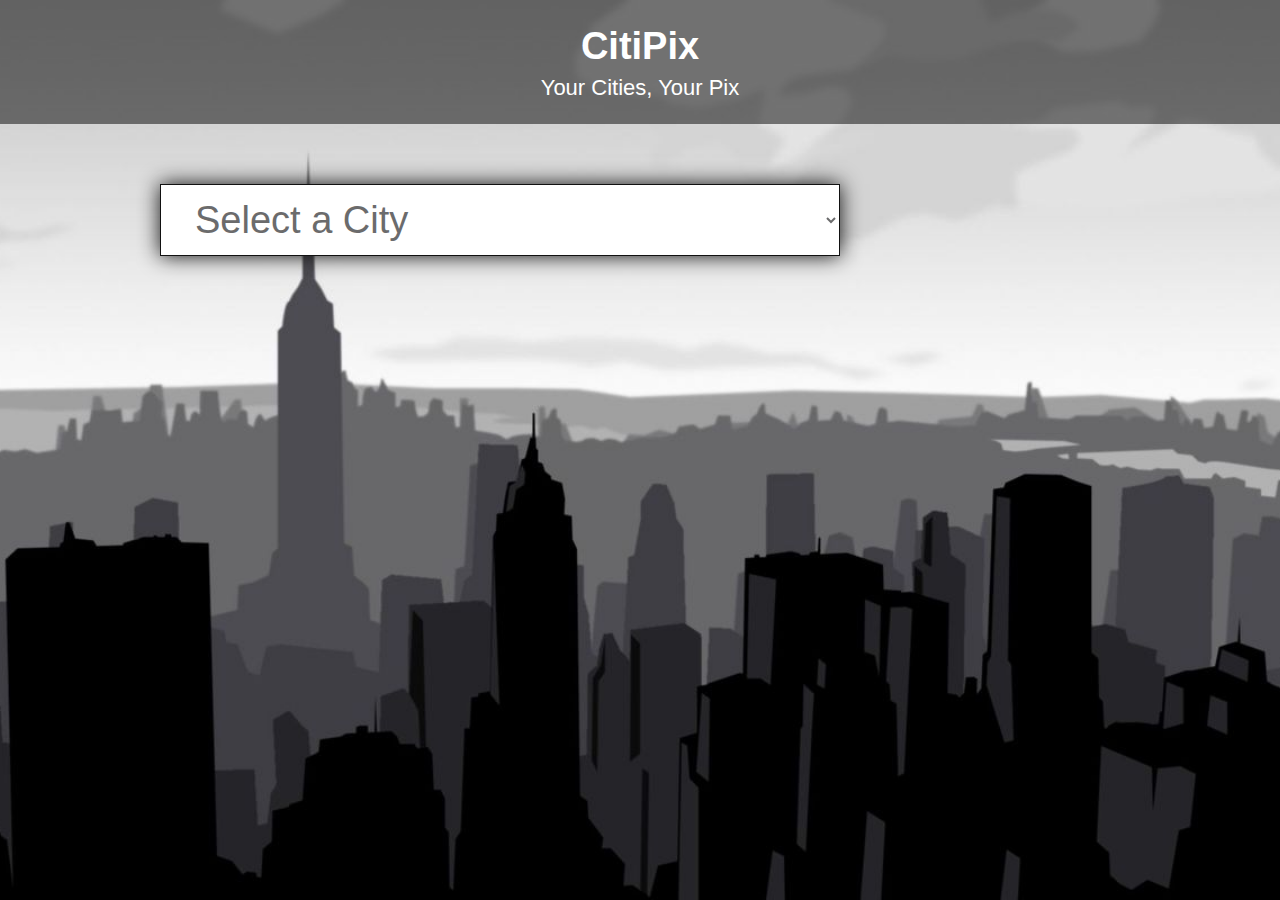
<file: citipix-array/index.html>
<!DOCTYPE html>
<html lang="en">
	<head>
    	<meta charset="utf-8">
    	<meta name="description" content="Your description goes here">
    	<meta name="keywords" content="one, two, three">

		<title>City Background</title>

		<!-- external CSS link -->
		<link rel="stylesheet" href="reset.css">
		<link rel="stylesheet" href="style.css">

	</head>
	<body>
		<header>
			<div class="title">
				<h1>CitiPix</h1>
				<p>Your Cities, Your Pix</p>
			</div>
		</header>
			<div class="container">
				<form>
					<select id="city-type">
						<option>Select a City</option>
					</select>
				</form>
			</div>
		<script src="https://ajax.googleapis.com/ajax/libs/jquery/1.12.0/jquery.min.js"></script>
		<script src="myscripts.js"></script>
	</body>
</html>
</file>
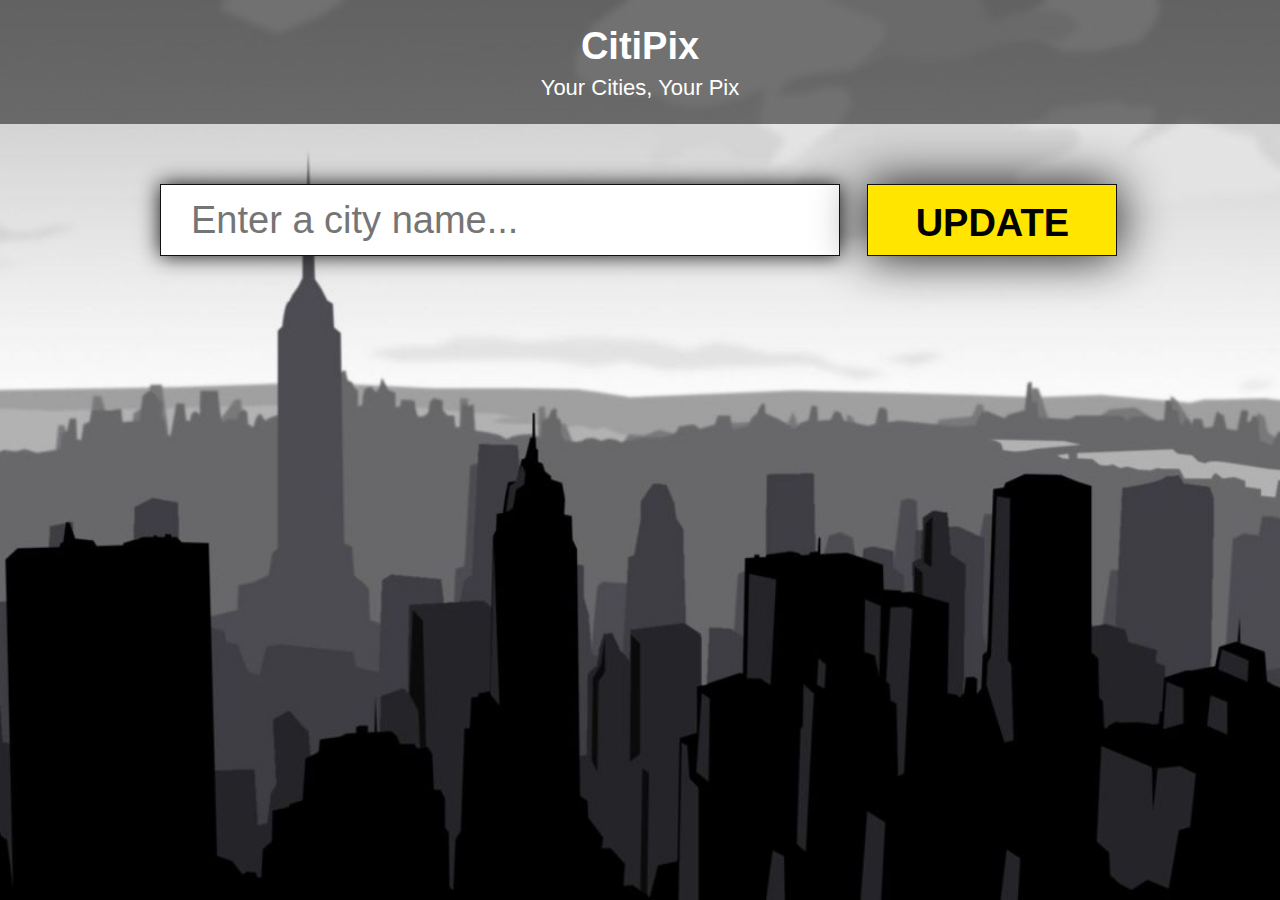
<file: citipix/index.html>
<!DOCTYPE html>
<html lang="en">
	<head>
    	<meta charset="utf-8">
    	<meta name="description" content="Your description goes here">
    	<meta name="keywords" content="one, two, three">

		<title>City Background</title>

		<!-- external CSS link -->
		<link rel="stylesheet" href="reset.css">
		<link rel="stylesheet" href="style.css">

	</head>
	<body>
		<header>
			<div class="title">
				<h1>CitiPix</h1>
				<p>Your Cities, Your Pix</p>
			</div>
		</header>
			<div class="container">
				<form>
					<input type="text" id="city-type" placeholder="Enter a city name...">
					<input type="submit" value="Update" id="submit-btn">
				</form>
			</div>
		<script src="https://ajax.googleapis.com/ajax/libs/jquery/1.12.0/jquery.min.js"></script>
		<script src="myscripts.js"></script>
	</body>
</html>
</file>
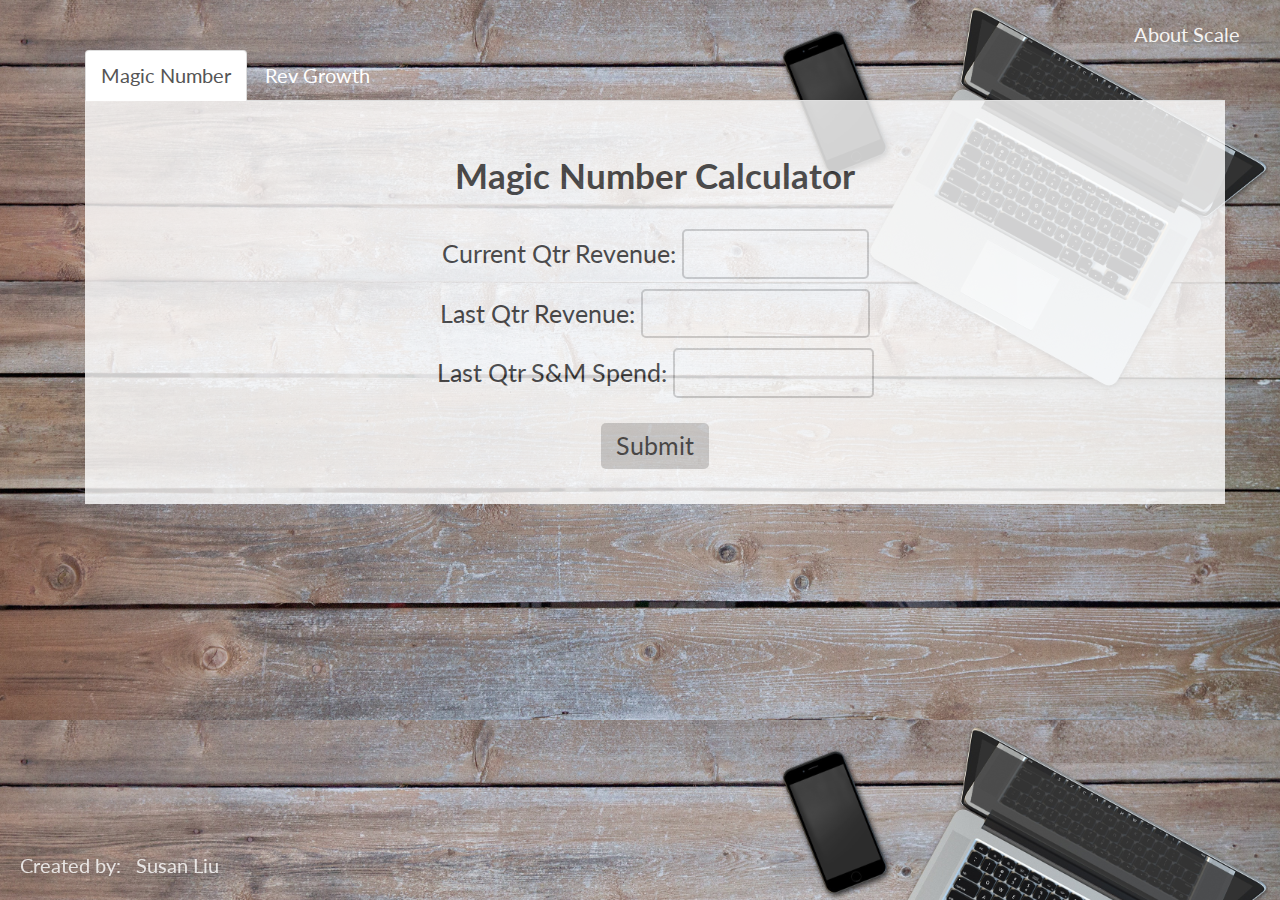
<file: final-project-bkground/index.html>
<!DOCTYPE html>
<html>
	<head>
		<link href='https://fonts.googleapis.com/css?family=Lato:400,400italic,900' rel='stylesheet' type='text/css'>
		<title>Magic Number Calculator</title>
		<link rel="stylesheet" type="text/css" href="reset.css">
		<meta charset="utf-8">
  		<meta name="viewport" content="width=device-width, initial-scale=1">
  		<link rel="stylesheet" href="http://maxcdn.bootstrapcdn.com/bootstrap/3.3.6/css/bootstrap.min.css">
  		<script src="https://ajax.googleapis.com/ajax/libs/jquery/1.12.0/jquery.min.js"></script>
		<script src="http://maxcdn.bootstrapcdn.com/bootstrap/3.3.6/js/bootstrap.min.js"></script>	
		<link rel="stylesheet" type="text/css" href="style.css">
	</head>
	<body>
		<nav>
			<h1 id="logo"></h1>
			<ul id="uppernavlist">
				<li><a href="http://www.scalevp.com/">About Scale</a></li>
			</ul>
		</nav>
		<div class="container">
			<ul class="nav nav-tabs">
			    <li class="active"><a data-toggle="tab" href="#home">Magic Number</a></li>
			    <li><a data-toggle="tab" href="#menu1">Rev Growth</a></li>
			</ul>
			<div class="tab-content">
    			<div id="home" class="tab-pane fade in active">
					<div class="calculator">
						<h2>Magic Number Calculator</h2>
						<form>
						  Current Qtr Revenue:
						  <input type="text" size="10" id="currentqtr">
						  <br>
						  Last Qtr Revenue:
						  <input type="text" size="13" id="lastqtr">
						  <br>
						  Last Qtr S&M Spend:
						  <input type="text" size="11" id="smspend">
						  <br>
						  <input type="submit" id="submit">
						  <br>
						</form>
					</div>
				<div class="mnpopup"></div>
				</div>
			<div id="menu1" class="tab-pane fade">
					<div class="growthcalc">
						<h2>Growth Rate Calculator</h2>
						<form>
						  Current Qtr Revenue:
						  <input type="text" size="10" id="growthcurrent">
						  <br>
						  Last Qtr Revenue:
						  <input type="text" size="13" id="growthlast">
						  <br>
						  <input type="submit" id="calc">
						  <br>
						</form>
					</div>
				<div class="grpopup"></div>
				</div>
   			</div>
   			</div>
   		</div>
		<footer>
			Created by: 
			<a href="https://www.linkedin.com/in/susanwliu">Susan Liu</a>
		</footer>
		<script src="https://ajax.googleapis.com/ajax/libs/jquery/1.12.0/jquery.min.js"></script>
		<script src="myscripts.js"></script>
	</body>
</html>
</file>
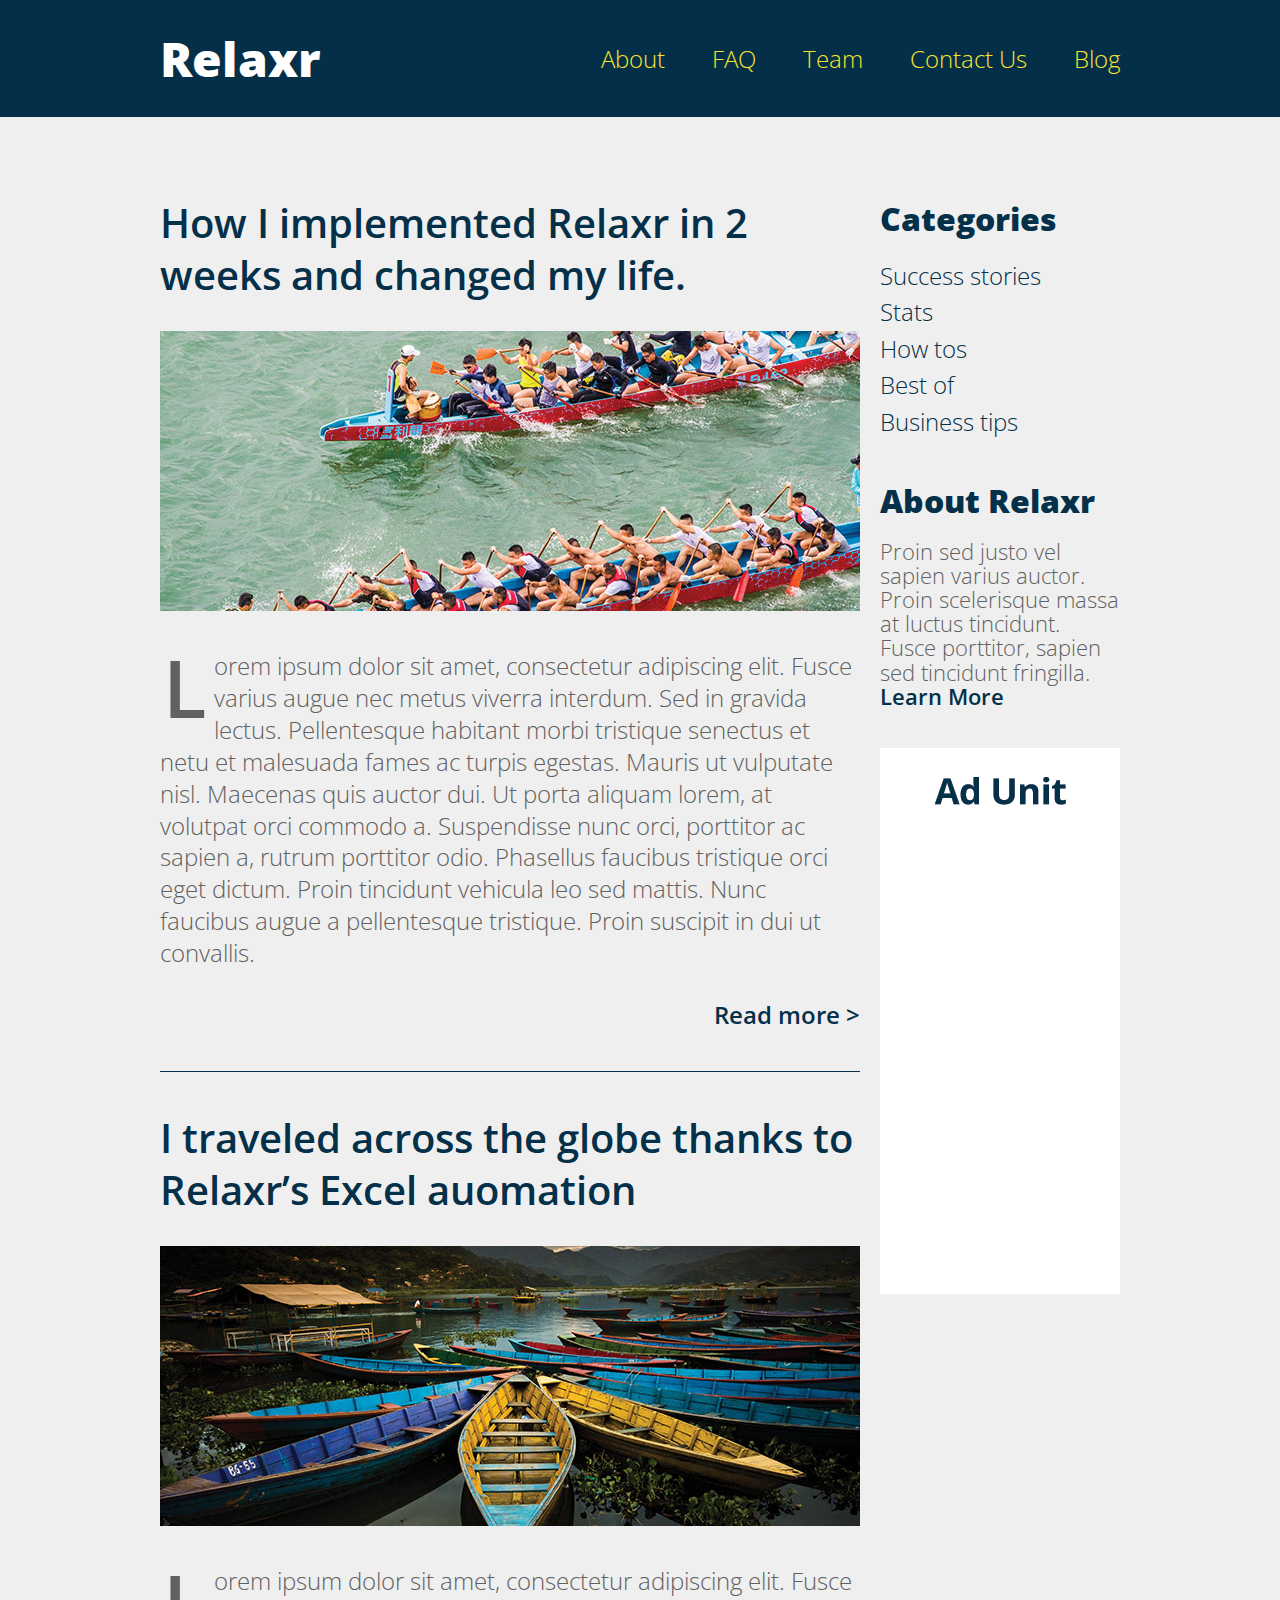
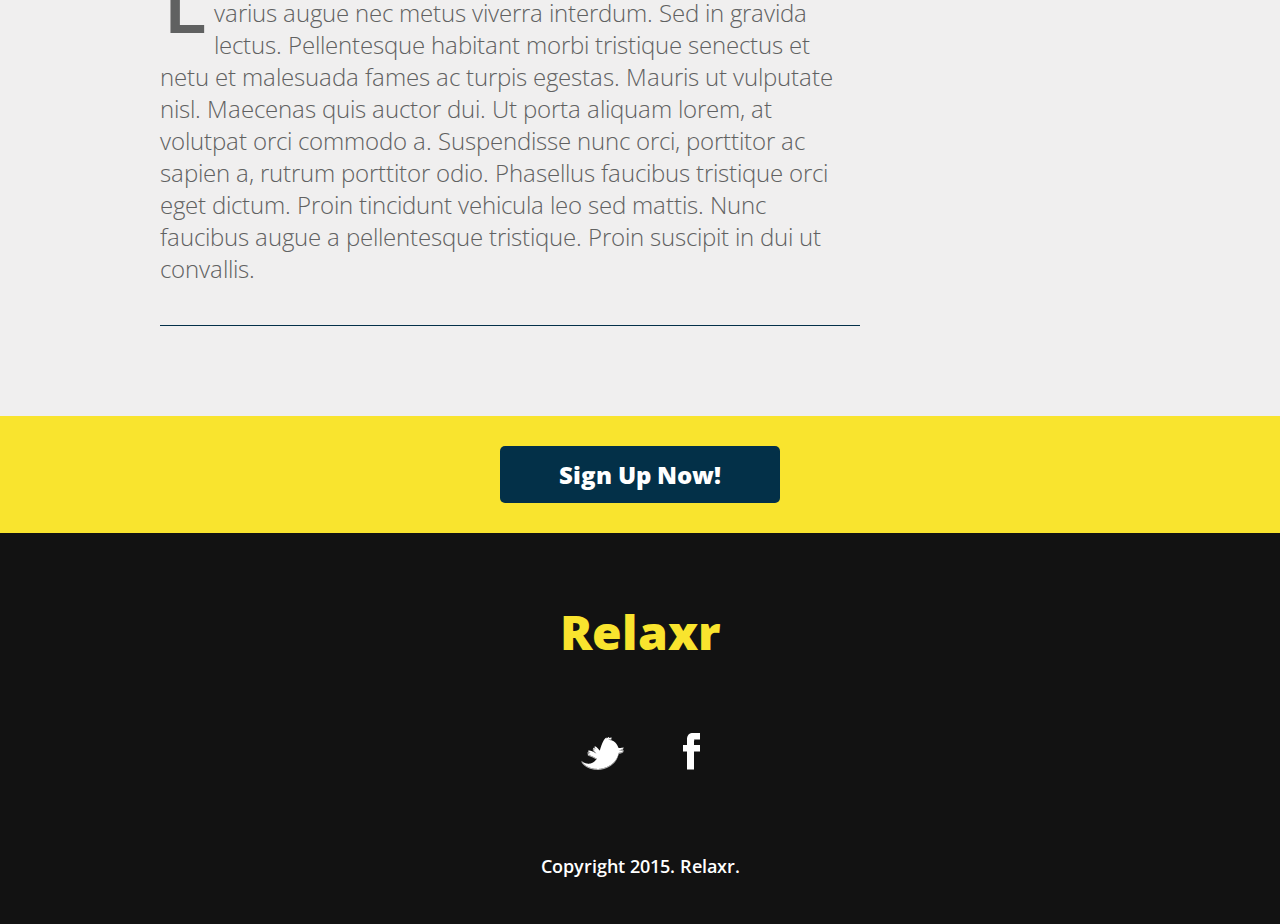
<file: relaxr-javascript/index.html>
<!DOCTYPE html>
<html lang="en">
	<head>
    	<meta charset="utf-8">
    	<meta name="description" content="The perfect personal assistant. Relaxr does your job for you so you can enjoy life as it is meant to be.">

		<title>Weather Background</title>
		<link href='http://fonts.googleapis.com/css?family=Open+Sans:300italic,300,600,800' rel='stylesheet' type='text/css'>

		<!-- external CSS link -->
		<link rel="stylesheet" href="reset.css">
		<link rel="stylesheet" href="style.css">
		<script src="http://ajax.googleapis.com/ajax/libs/jquery/2.1.3/jquery.min.js"></script>
	</head>
	<body>
		<header>
			<div class="container">
				<h1 class="logo">Relaxr</h1>
				<nav>
					<ul>
						<li><a href="#">About</a></li>
						<li><a href="#">FAQ</a></li>
						<li><a href="#">Team</a></li>
						<li><a href="#">Contact Us</a></li>
						<li><a href="#">Blog</a></li>
					</ul>
				</nav>
			</div>
		</header>
		<section id="main">
			<div class="container">
				<section id="posts">
					<article class="post">
						<h2><a href="#">How I implemented Relaxr in 2 weeks and changed my life.</a></h2>
						<img src="images/blog_photo1.jpg" alt="Crew Meet">
						<p>Lorem ipsum dolor sit amet, consectetur adipiscing elit. Fusce varius augue nec metus viverra interdum. Sed in gravida lectus. Pellentesque habitant morbi tristique senectus et netu et malesuada fames ac turpis egestas. Mauris ut vulputate nisl.  Maecenas quis auctor dui. Ut porta aliquam lorem, at volutpat orci commodo a. Suspendisse nunc orci, porttitor ac sapien a, rutrum porttitor odio. Phasellus faucibus tristique orci eget dictum. Proin tincidunt vehicula leo sed mattis. Nunc faucibus augue a pellentesque tristique. Proin suscipit in dui ut convallis.</p>

						<p class="hide" id="show-this-on-click">Maecenas quis auctor dui. Ut porta aliquam lorem, at volutpat orci commodo a. Suspendisse nunc orci, porttitor ac sapien a, rutrum porttitor odio. Phasellus faucibus tristique orci eget dictum. Proin tincidunt vehicula leo sed mattis. Nunc faucibus augue a pellentesque tristique. Proin suscipit in dui ut convallis.</p>
						<p class="readmore"><a href="#">Read more &gt;</a></p>
						<p class="readless hide"><a href="#">Read less &gt;</a></p>
					</article>
					<article class="post">
						<h2><a href="#">I traveled across the globe thanks to Relaxr’s Excel auomation</a></h2>
						<img src="images/blog_photo2.jpg" alt="Canoes">
						<p>Lorem ipsum dolor sit amet, consectetur adipiscing elit. Fusce varius augue nec metus viverra interdum. Sed in gravida lectus. Pellentesque habitant morbi tristique senectus et netu et malesuada fames ac turpis egestas. Mauris ut vulputate nisl.  Maecenas quis auctor dui. Ut porta aliquam lorem, at volutpat orci commodo a. Suspendisse nunc orci, porttitor ac sapien a, rutrum porttitor odio. Phasellus faucibus tristique orci eget dictum. Proin tincidunt vehicula leo sed mattis. Nunc faucibus augue a pellentesque tristique. Proin suscipit in dui ut convallis.</p>

					</article>
				</section><!--
			--><aside id="sidebar">
					<h3>Categories</h3>
					<ul>
						<li><a href="#">Success stories</a></li>
						<li><a href="#">Stats</a></li>
						<li><a href="#">How tos</a></li>
						<li><a href="#">Best of</a></li>
						<li><a href="#">Business tips</a></li>
					</ul>
					<h3>About Relaxr</h3>
					<p>Proin sed justo vel sapien varius auctor. Proin scelerisque massa at luctus tincidunt. Fusce porttitor, sapien sed tincidunt fringilla.<br>
					<a href="#" class="learnmore">Learn More</a> <span class="hide" id="learnmoretext">Here is some more text about this fun thing!</p>
					<img src="images/ad-unit.png" alt="Ad Unit">
				</aside>
			</div>
		</section>

		<aside id="bottom-cta">
			<a class="button blue" href="#">Sign Up Now!</a>
		</aside>
		<footer>
			<h4 class="logo">Relaxr</h4>

			<ul>
				<li><a href="#"><img src="images/twitter.png" alt="Twitter logo"></a></li>
				<li><a href="#"><img src="images/facebook.png" alt="Facebook logo"></a></li>
			</ul>

			<p class="copyright">Copyright 2015. Relaxr.</p>
		</footer>
		<script src="https://ajax.googleapis.com/ajax/libs/jquery/1.12.0/jquery.min.js"></script>
		<script src="myscripts.js"></script>
	</body>
</html>
</file>
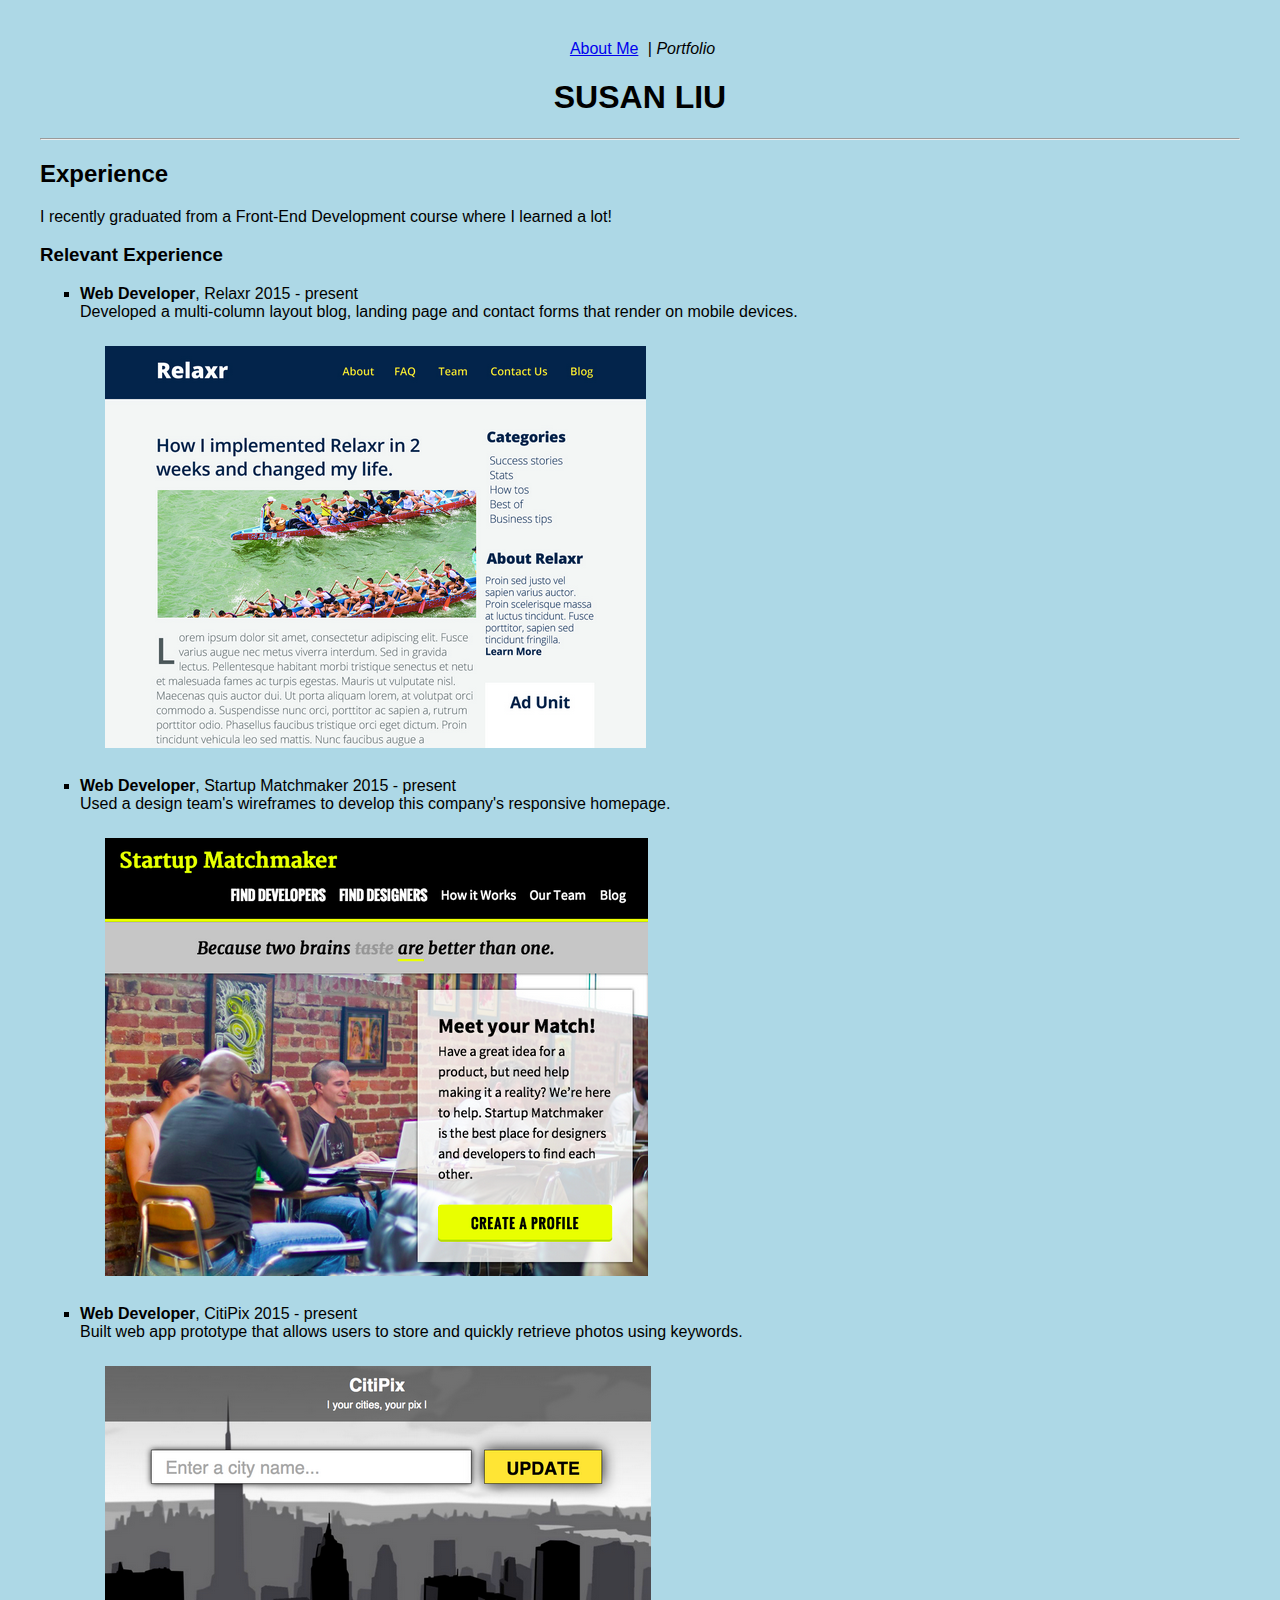
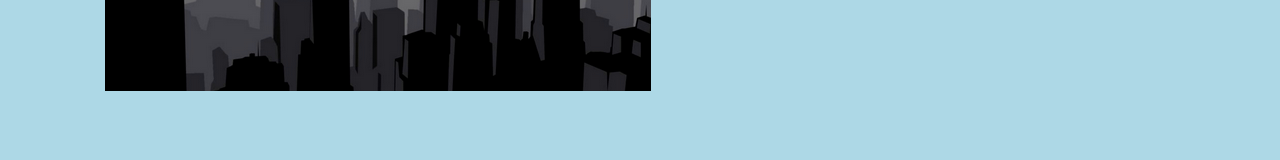
<file: personal-site/portfolio.html>
<!DOCTYPE html>
<html>
	<head>
		<title>Susan's Portfolio</title>
		<link rel="stylesheet" type="text/css" href="style.css">
	</head>
	<body>
		<nav>
			<a href="index.html">About Me</a>
			|
			<em>Portfolio</em>
		</nav>
		<h1>SUSAN LIU</h1>
		<hr>
		<h2>Experience</h2>
		<p>I recently graduated from a Front-End Development course where I learned a lot!</p>
		<h3>Relevant Experience</h3>
		<ul>
			<li><strong>Web Developer</strong>, Relaxr 2015 - present</li>
			Developed a multi-column layout blog, landing page and contact forms that render on mobile devices.
			<br>
			<img src="images/relaxr_deliverable.png" alt="relaxr">
			<li><strong>Web Developer</strong>, Startup Matchmaker 2015 - present</li>
			Used a design team's wireframes to develop this company's responsive homepage.
			<br>
			<img src="images/startup_matchmaker_deliverable.png" alt="matchmaker">
			<li><strong>Web Developer</strong>, CitiPix 2015 - present</li>
			Built web app prototype that allows users to store and quickly retrieve photos using keywords.
			<br>
			<img src="images/citipix_deliverable.png" alt="citipix">
		</ul>
	</body>
</html>
</file>
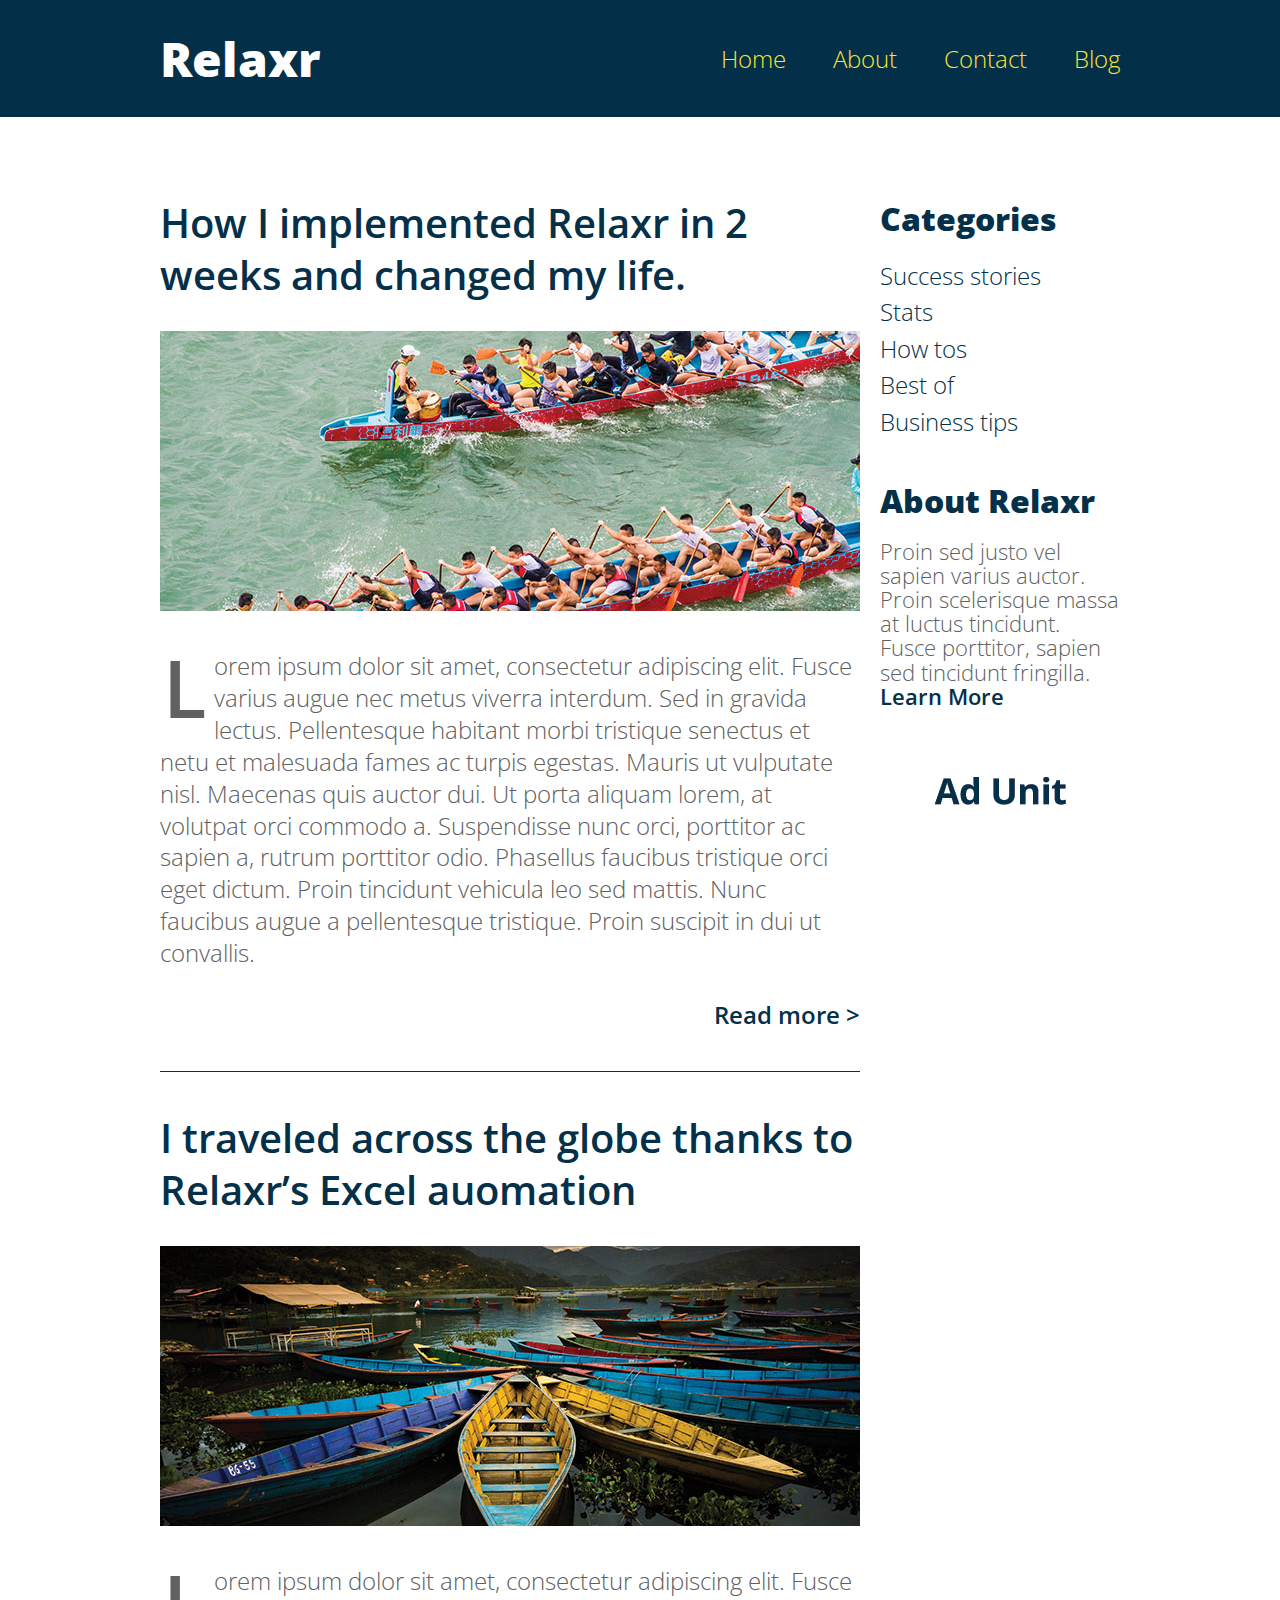
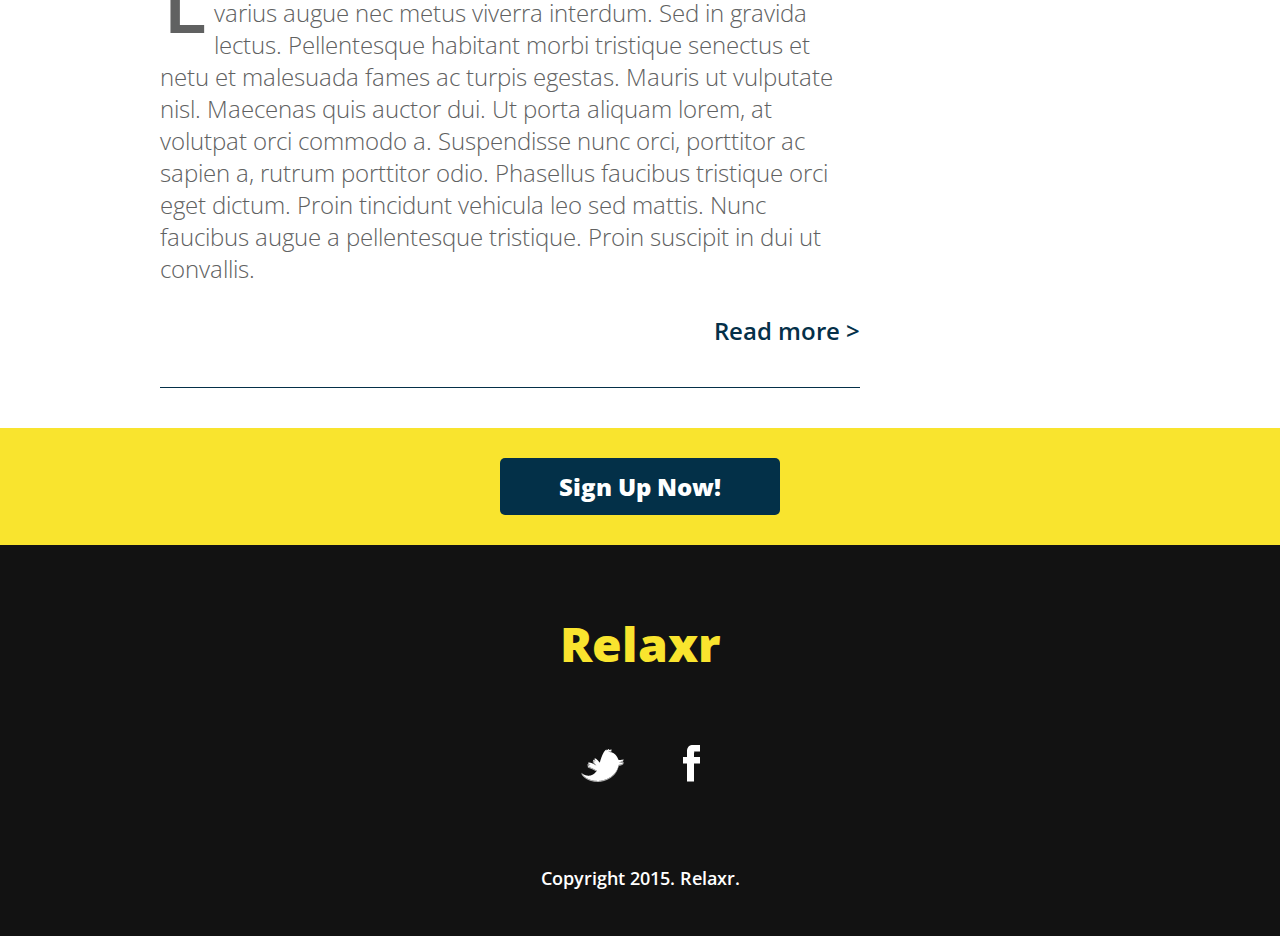
<file: responsive-design/blog.html>
<!DOCTYPE html>
<html lang="en">
	<head>
    	<meta charset="utf-8">
    	<meta name="description" content="The perfect personal assistant. Relaxr does your job for you so you can enjoy life as it is meant to be.">

		<title>Relaxr Blog</title>
		<link href='http://fonts.googleapis.com/css?family=Open+Sans:300italic,300,600,800' rel='stylesheet' type='text/css'>

		<!-- external CSS link -->
		<link rel="stylesheet" href="reset.css">
		<link rel="stylesheet" href="style.css">

	</head>
	<body>
		<header>
			<div class="container">
				<h1 class="logo">Relaxr</h1>
				<nav>
					<ul>
						<li><a href="index.html">Home</a></li>
						<li><a href="#">About</a></li>
						<li><a href="#">Contact</a></li>
						<li><a href="blog.html">Blog</a></li>
					</ul>
				</nav>
			</div>
		</header>
		<section id="main">
			<div class="container">
				<section id="posts">
					<article class="post">
						<h2><a href="#">How I implemented Relaxr in 2 weeks and changed my life.</a></h2>
						<img src="images/blog_photo1.jpg" alt="Crew Meet">
						<p>Lorem ipsum dolor sit amet, consectetur adipiscing elit. Fusce varius augue nec metus viverra interdum. Sed in gravida lectus. Pellentesque habitant morbi tristique senectus et netu et malesuada fames ac turpis egestas. Mauris ut vulputate nisl.  Maecenas quis auctor dui. Ut porta aliquam lorem, at volutpat orci commodo a. Suspendisse nunc orci, porttitor ac sapien a, rutrum porttitor odio. Phasellus faucibus tristique orci eget dictum. Proin tincidunt vehicula leo sed mattis. Nunc faucibus augue a pellentesque tristique. Proin suscipit in dui ut convallis.</p>

						<p class="readmore"><a href="#">Read more &gt;</a></p>
					</article>
					<article class="post">
						<h2><a href="#">I traveled across the globe thanks to Relaxr’s Excel auomation</a></h2>
						<img src="images/blog_photo2.jpg" alt="Canoes">
						<p>Lorem ipsum dolor sit amet, consectetur adipiscing elit. Fusce varius augue nec metus viverra interdum. Sed in gravida lectus. Pellentesque habitant morbi tristique senectus et netu et malesuada fames ac turpis egestas. Mauris ut vulputate nisl.  Maecenas quis auctor dui. Ut porta aliquam lorem, at volutpat orci commodo a. Suspendisse nunc orci, porttitor ac sapien a, rutrum porttitor odio. Phasellus faucibus tristique orci eget dictum. Proin tincidunt vehicula leo sed mattis. Nunc faucibus augue a pellentesque tristique. Proin suscipit in dui ut convallis.</p>

						<p class="readmore"><a href="#">Read more &gt;</a></p>
					</article>
				</section><!--
			--><aside id="sidebar">
					<h3>Categories</h3>
					<ul>
						<li><a href="#">Success stories</a></li>
						<li><a href="#">Stats</a></li>
						<li><a href="#">How tos</a></li>
						<li><a href="#">Best of</a></li>
						<li><a href="#">Business tips</a></li>
					</ul>
					<h3>About Relaxr</h3>
					<p>Proin sed justo vel sapien varius auctor. Proin scelerisque massa at luctus tincidunt. Fusce porttitor, sapien sed tincidunt fringilla.<br>
					<a href="">Learn More</a></p>
					<img src="images/ad-unit.png" alt="Ad Unit">
				</aside>
			</div>
		</section>

		<aside id="bottom-cta">
			<a class="button blue" href="#">Sign Up Now!</a>
		</aside>
		<footer>
			<h4 class="logo">Relaxr</h4>

			<ul>
				<li><a href="#"><img src="images/twitter.png" alt="Twitter logo"></a></li>
				<li><a href="#"><img src="images/facebook.png" alt="Facebook logo"></a></li>
			</ul>

			<p class="copyright">Copyright 2015. Relaxr.</p>
		</footer>
	</body>
</html>
</file>
<file: citipix-array/style.css>
/*
Project Name: Blank Template
Client: Your Client
Author: Your Name
Developer @GA in NYC
*/


/******************************************
/* SETUP
/*******************************************/

/* Box Model Hack */
* {
     -moz-box-sizing: border-box; /* Firexfox */
     -webkit-box-sizing: border-box; /* Safari/Chrome/iOS/Android */
     box-sizing: border-box; /* IE */
}

/* Clear fix hack */
.clearfix:after {
     content: ".";
     display: block;
     clear: both;
     visibility: hidden;
     line-height: 0;
     height: 0;
}

.clear {
  clear: both;
}

.alignright {
  float: right;
  padding: 0 0 10px 10px; /* note the padding around a right floated image */
}

.alignleft {
  float: left;
  padding: 0 10px 10px 0; /* note the padding around a left floated image */
}

/******************************************
/* BASE STYLES
/*******************************************/

body {
  color: #000;
  font-size: 12px;
  line-height: 1.4;
  font-family: Helvetica, Arial, sans-serif;
  background: url(images/citipix_skyline.jpg) no-repeat center center fixed;
  -webkit-background-size: cover;
  -moz-background-size: cover;
  -o-background-size: cover;
  background-size: cover;
}


/******************************************
/* LAYOUT
/*******************************************/

/* Center the container */
.container {
  width: 960px;
  margin: auto;
  padding-top: 5em;
}

header {
  background: rgba(0,0,0, .5);
  padding: 20px 0;
}

.title {
  text-align: center;
  color: #fff;
  font-size: 38px;
  font-weight: bold;
  font-family: helvetica, arial, sans-serif;
}

.title p {
  font-size: 22px;
  font-weight: normal
}

#city-type {
  color: #6b6b6c;
  font-size: 38px;
  background: #fff;
  border: 1px solid #111;
  padding: 0px 30px;
  display: inline-block;
  width: 680px;
  margin-right: 24px;
  font-family: helvetica, arial, sans-serif;
  height: 72px;
  line-height: 74px;
  vertical-align: middle;
  box-shadow: #111 0 0 20px;
}
#submit-btn {
  background: #ffe500;
  color: #000;
  font-size: 38px;
  font-weight: bold;
  text-transform: uppercase;
  border: 1px solid #111;
  text-align: center;
  display: inline-block;
  width: 250px;
  height: 72px;
  line-height: 74px;
  vertical-align: middle;
  box-shadow: #111 0 0 50px;
  font-family: helvetica, arial, sans-serif;
  cursor: pointer;
}
#submit-btn:hover {
  background: #fff600;
}

.nyc {
  background-image: url(images/nyc.jpg)
}
.sf {
  background-image: url(images/sf.jpg)
}
.la {
  background-image: url(images/la.jpg)
}
.austin {
  background-image: url(images/austin.jpg)
}
.sydney {
  background-image: url(images/sydney.jpg)
}

/******************************************
/* ADDITIONAL STYLES
/*******************************************/
</file>
<file: citipix/style.css>
/*
Project Name: Blank Template
Client: Your Client
Author: Your Name
Developer @GA in NYC
*/


/******************************************
/* SETUP
/*******************************************/

/* Box Model Hack */
* {
     -moz-box-sizing: border-box; /* Firexfox */
     -webkit-box-sizing: border-box; /* Safari/Chrome/iOS/Android */
     box-sizing: border-box; /* IE */
}

/* Clear fix hack */
.clearfix:after {
     content: ".";
     display: block;
     clear: both;
     visibility: hidden;
     line-height: 0;
     height: 0;
}

.clear {
	clear: both;
}

.alignright {
	float: right;
	padding: 0 0 10px 10px; /* note the padding around a right floated image */
}

.alignleft {
	float: left;
	padding: 0 10px 10px 0; /* note the padding around a left floated image */
}

/******************************************
/* BASE STYLES
/*******************************************/

body {
  color: #000;
  font-size: 12px;
  line-height: 1.4;
  font-family: Helvetica, Arial, sans-serif;
  background: url(images/citipix_skyline.jpg) no-repeat center center fixed;
  -webkit-background-size: cover;
  -moz-background-size: cover;
  -o-background-size: cover;
  background-size: cover;
}


/******************************************
/* LAYOUT
/*******************************************/

/* Center the container */
.container {
	width: 960px;
	margin: auto;
  padding-top: 5em;
}

header {
  background: rgba(0,0,0, .5);
  padding: 20px 0;
}


.title {
  text-align: center;
  color: #fff;
  font-size: 38px;
  font-weight: bold;
  font-family: helvetica, arial, sans-serif;
}

.title p {
  font-size: 22px;
  font-weight: normal
}

#city-type {
  color: #6b6b6c;
  font-size: 38px;
  background: #fff;
  border: 1px solid #111;
  padding: 0px 30px;
  display: inline-block;
  width: 680px;
  margin-right: 24px;
  font-family: helvetica, arial, sans-serif;
  height: 72px;
  line-height: 74px;
  vertical-align: middle;
  box-shadow: #111 0 0 20px;
}
#submit-btn {
  background: #ffe500;
  color: #000;
  font-size: 38px;
  font-weight: bold;
  text-transform: uppercase;
  border: 1px solid #111;
  text-align: center;
  display: inline-block;
  width: 250px;
  height: 72px;
  line-height: 74px;
  vertical-align: middle;
  box-shadow: #111 0 0 50px;
  font-family: helvetica, arial, sans-serif;
  cursor: pointer;
}
#submit-btn:hover {
  background: #fff600;
}

.nyc {
  background-image: url(images/nyc.jpg)
}
.sf {
  background-image: url(images/sf.jpg)
}
.la {
  background-image: url(images/la.jpg)
}
.austin {
  background-image: url(images/austin.jpg)
}
.sydney {
  background-image: url(images/sydney.jpg)
}


/******************************************
/* ADDITIONAL STYLES
/*******************************************/
</file>
<file: final-project-bkground/style.css>
body {
	background-color: white;
	font-family: 'Lato', sans-serif;
	font-size: 20px;
	background-image: url("table.jpg");
	background-repeat: none;
	background-size: 100%;
}

* {
	font-family: "Trebuchet MS", Helvetica, sans-serif;
}

nav {
	background-color: none;
	padding: 20px 20px;
	opacity: 0.9;
	color: white;
}

#logo {
	float: left;
	display: inline;
	color: white;
	font-size: 30px;
	font-weight: bold;
}

#uppernavlist li {
	display: inline;
	padding: 0 10px;
	float: right;
}

.container {
	margin: 0 70px;
}

.calculator {
	padding: 15px;
	font-size: 25px;
	background-color: white;
	opacity: 0.8;
	text-align: center;
}

.growthcalc {
	padding: 15px;
	font-size: 25px;
	background-color: white;
	opacity: 0.8;
	text-align: center;
}

.mnpopup {
	font-size: 30px;
	background-color: white;
	opacity: 0.8;
	text-align: center;
	font-weight: bold;
	color: #B20000;
}

.grpopup {
	font-size: 30px;
	background-color: white;
	opacity: 0.8;
	text-align: center;
	font-weight: bold;
	color: #B20000;
}

h2 {
	font-size: 35px;
	font-weight: bold;
	padding: 20px 0;
}

input[type=text] {
    padding:5px; 
    border:2px solid #ccc; 
    -webkit-border-radius: 5px;
    border-radius: 5px;
    margin: 5px 0;
    font-size: 25px;
}

input[type=text]:focus {
    border-color:#333;
}

input[type=submit] {
    padding:5px 15px; 
    background:#ccc; 
    border:0 none;
    cursor:pointer;
    -webkit-border-radius: 5px;
    border-radius: 5px; 
    font-size: 25px;
    margin: 20px;
}

a {
	padding: 10px;
	color: white;
	text-decoration: none;
}


footer {
	background-color: none;
	padding: 20px;
	float: left;
	clear: both;
	position:fixed;
	bottom: 0;
	width: 100%;
	opacity: 0.8;
	color: white;
}

.spark {
	background-image: url('spark.jpg');
}
</file>
<file: relaxr-javascript/style.css>
/*
Project Name: Blank Template
Client: Your Client
Author: Your Name
Developer @GA in NYC
*/


/******************************************
/* SETUP
/*******************************************/

/* Box Model Hack */
* {
  -moz-box-sizing: border-box; /* Firexfox */
  -webkit-box-sizing: border-box; /* Safari/Chrome/iOS/Android */
  box-sizing: border-box; /* IE */
}

/* Clear fix hack */
.clearfix:after {
  content: ".";
  display: block;
  clear: both;
  visibility: hidden;
  line-height: 0;
  height: 0;
}

.clear {
  clear: both;
}

.alignright {
  float: right;
  padding: 0 0 10px 10px; /* note the padding around a right floated image */
}

.alignleft {
  float: left;
  padding: 0 10px 10px 0; /* note the padding around a left floated image */
}

/******************************************
/* BASE STYLES
/*******************************************/

body {
  color: #043049;
  font-size: 26px;
  line-height: 1.4;
  color: #606161;
  font-family: 'Open Sans', Helvetica, Arial, sans-serif;
  font-weight: 300;
  background: #f0efef;
}
a {
  text-decoration: none;
}


/******************************************
/* LAYOUT
/*******************************************/

/* Center the container */
.container {
  width: 960px;
  margin: 0 auto;
}

.logo {
  font-size: 48px;
  font-weight: 800;
}

header {
  background: #033048;
  padding: 25px 0;
  overflow: hidden;
}
header .logo {
  color: #fff;
  float: left;
}

header nav {
  float: right;
  margin-top: 15px;
}
header nav ul li {
  display: inline-block;
  margin: 0 0 0 40px;
  font-size: 24px;
}
header nav ul li a {
  color: #f9e42e;
}
#main {
  margin-top: 80px;
}
#posts {
  width: 700px;
  display: inline-block;
  margin-right: 20px;
  vertical-align: top;
}
#sidebar {
  width: 240px;
  display: inline-block;
  vertical-align: top;
}
.post {
  border-bottom: 1px solid #043049;
  padding-bottom: 40px;
  margin-bottom: 40px;
}
h2 {
  font-weight: 600;
  font-size: 40px;
  line-height: 1.3;
  margin-bottom: 30px;
}
h2 a {
  color: #043049;
}

.post img {
  margin-bottom: 30px;
}
.post p {
  font-size: 24px;
  line-height: 1.333;
  color: #606161;
}
.post p:first-of-type:first-letter {
  float: left;
  font-size: 80px;
  line-height: 65px;
  padding-top: 4px;
  padding-right: 8px;
  padding-left: 3px;
  font-weight: 600;
}
.readmore, .readless {
  text-align: right;
  margin-top: 30px;
}
.readmore a, .readless a {
  color: #043049;
  font-weight: 600;
}

.button {
  border-radius: 5px;
  font-weight: 800;
  padding: 12px 0;
  width: 280px;
  font-size: 28px;
  text-align: center;
  display: block;
  margin: 0 auto;
}
.yellow {
  background: #f9e42e;
  color: #033048;
}
.blue {
  background: #033048;
  color: #fff;
  font-size: 24px;
}

#sidebar h3 {
  font-size: 32px;
  font-weight: 800;
  margin-bottom: 15px;
  color: #043049;
}
#sidebar ul {
  margin-bottom: 40px;
}
#sidebar ul li a {
  color: #043049;
  font-size: 24px;
}
#sidebar p {
  font-size: 22px;
  line-height: 1.1;
  margin-bottom: 40px;
}
#sidebar p a {
  color: #043049;
  font-weight: 600;
}

#bottom-cta {
  background: #f9e42e;
  padding: 30px;
  text-align: center;
  margin-top: 50px;
}

footer {
  background: #121212;
  padding: 65px 0 45px;
  text-align: center;
}
footer .logo {
  color: #f9e42e;
  margin-bottom: 68px;
}
footer ul li {
  display: inline-block;
  list-style: none;
  margin: 0 26px 75px;
}
footer p {
  font-size: 18px;
  color: #fff;
  font-weight: 600;
}
.hide {
  display: none;
}

/******************************************
/* ADDITIONAL STYLES
/*******************************************/
</file>
<file: personal-site/style.css>
body {
	background-color: lightblue;
	margin: 40px;
}
img {
	padding: 25px;
}
* {
	font-family: "Trebuchet MS", Helvetica, sans-serif;
}
h1 {
	text-align: center;
}
ul {
	list-style-type: square;
}
a {
	padding: 5px
}
nav {
	text-align: center;
}
</file>
<file: responsive-design/style.css>
/*
Project Name: Blank Template
Client: Your Client
Author: Your Name
Developer @GA in NYC
*/


/******************************************
/* SETUP
/*******************************************/

/* Box Model Hack */
* {
  -moz-box-sizing: border-box; /* Firexfox */
  -webkit-box-sizing: border-box; /* Safari/Chrome/iOS/Android */
  box-sizing: border-box; /* IE */
}

/* Clear fix hack */
.clearfix:after {
  content: ".";
  display: block;
  clear: both;
  visibility: hidden;
  line-height: 0;
  height: 0;
}

.clear {
  clear: both;
}

.alignright {
  float: right;
  padding: 0 0 10px 10px; /* note the padding around a right floated image */
}

.alignleft {
  float: left;
  padding: 0 10px 10px 0; /* note the padding around a left floated image */
}

/******************************************
/* BASE STYLES
/*******************************************/

body {
  color: #f0efef;
  font-size: 26px;
  line-height: 1.4;
  color: #606161;
  font-family: 'Open Sans', Helvetica, Arial, sans-serif;
  font-weight: 300;
}
a {
  text-decoration: none;
}


/******************************************
/* LAYOUT
/*******************************************/

/* Center the container */
.container {
  width: 960px;
  margin: 0 auto;
}
.logo {
  font-size: 48px;
  font-weight: 800;
}

header {
  background: #033048;
  padding: 25px 0;
  overflow: hidden;
}
header .logo {
  color: #fff;
  float: left;
}

header nav {
  float: right;
  margin-top: 15px;
}
header nav ul li {
  display: inline-block;
  margin: 0 0 0 40px;
  font-size: 24px;
}
header nav ul li a {
  color: #f9e42e;
}

#hero {
  height: 700px;
  background: url(../images/header_bg.jpg) no-repeat top center #131e27;
  padding-top: 32px;
}

#hero .logo {
  color: #fff;
}
#hero h2 {
  font-size: 48px;
  text-align: center;
  color: #fff;
  margin: 120px 0 90px;
  font-weight: 600;
}
.button {
  border-radius: 5px;
  font-weight: 800;
  padding: 12px 0;
  width: 280px;
  font-size: 28px;
  text-align: center;
  display: block;
  margin: 0 auto;
}
.yellow {
  background: #f9e42e;
  color: #033048;
}
.blue {
  background: #033048;
  color: #fff;
  font-size: 24px;
}
#benefits {
  padding: 100px 0 80px;
}
h3 {
  color: #033048;
  font-size: 40px;
  font-weight: 600;
  margin-bottom: 40px;
}
#benefits p, #benefits ul, #benefits li{
  width: 100%;
}
#benefits ul {
  list-style: disc;
  margin: 30px 0 0 80px;
}
#testimonial {
  background: url(../images/testimonial_bg.jpg) no-repeat top center #071324;
  padding: 70px 0 70px;
  color: #fff;
}
blockquote {
  font-size: 36px;
  font-weight: 300;
  font-style: italic;
  text-align: center;
  width: 580px;
  margin: 0 auto;
}
blockquote span {
  font-weight: 600;
  display: block;
  font-style: normal;
}
#main {
  margin-top: 80px;
}
#posts {
  width: 700px;
  display: inline-block;
  margin-right: 20px;
  vertical-align: top;
}
#sidebar {
  width: 240px;
  display: inline-block;
  vertical-align: top;
}
.post {
  border-bottom: 1px solid #043049;
  padding-bottom: 40px;
  margin-bottom: 40px;
}
.post h2 {
  font-weight: 600;
  font-size: 40px;
  line-height: 1.3;
  margin-bottom: 30px;
}
.post h2 a {
  color: #043049;
}

.post img {
  margin-bottom: 30px;
  width: 100%;
}
.post p {
  font-size: 24px;
  line-height: 1.333;
  color: #606161;
}
.post p:first-of-type:first-letter {
  float: left;
  font-size: 80px;
  line-height: 65px;
  padding-top: 4px;
  padding-right: 8px;
  padding-left: 3px;
  font-weight: 600;
}
.readmore {
  text-align: right;
  margin-top: 30px;
}
.readmore a {
  color: #043049;
  font-weight: 600;
}

/*.button {
  border-radius: 5px;
  font-weight: 800;
  padding: 12px 0;
  width: 280px;
  font-size: 28px;
  text-align: center;
  display: block;
  margin: 0 auto;
}
.yellow {
  background: #f9e42e;
  color: #033048;
}
.blue {
  background: #033048;
  color: #fff;
  font-size: 24px;
}*/

#sidebar h3 {
  font-size: 32px;
  font-weight: 800;
  margin-bottom: 15px;
  color: #043049;
}
#sidebar ul {
  margin-bottom: 40px;
}
#sidebar ul li a {
  color: #043049;
  font-size: 24px;
}
#sidebar p {
  font-size: 22px;
  line-height: 1.1;
  margin-bottom: 40px;
}
#sidebar p a {
  color: #043049;
  font-weight: 600;
}

#bottom-cta {
  background: #f9e42e;
  padding: 30px;
  text-align: center;
}

footer {
  background: #121212;
  padding: 65px 0 45px;
  text-align: center;
}
footer .logo {
  color: #f9e42e;
  margin-bottom: 68px;
}
footer ul li {
  display: inline-block;
  list-style: none;
  margin: 0 26px 75px;
}
footer p {
  font-size: 18px;
  color: #fff;
  font-weight: 600;
}

@media (max-width: 768px) {
  .container {
    width: 100%;
    font-size: 30px;
  }
  header nav ul li {
    font-size: 20px; 
    width: 100%;
    display: inline;
    margin: 0 10px 0 10px;
  }
  blockquote {
    margin: 10px;
    width: 100%;
    font-size: 25px;
    padding: 0 10px 0 10px;
  }
  #sidebar {
    display: block;
    width: 100%;
    text-align: center;
  }
  .logo {
    padding: 0 0 0 10px;
    font-size: 30px;
  }
  header {
    padding: 10px 0;
  }
  #hero h2 {
    font-size: 30px;
    text-align: center;
    color: #fff;
    margin: 70px 0 50px;
  }
  #hero {
    height: 400px;
  }
  #benefits {
    padding: 50px 0 50px;
  }
  h3 {
    font-size: 30px;
    font-weight: 600;
    margin-bottom: 40px;
  }
  #benefits p, ul {
    font-size: 25px;
  }
  .post h2 {
    font-size: 30px;
  }
  #posts {
    width: 100%;
  }
  #benefits li {
    width: 90%;
  }
}
</file>
